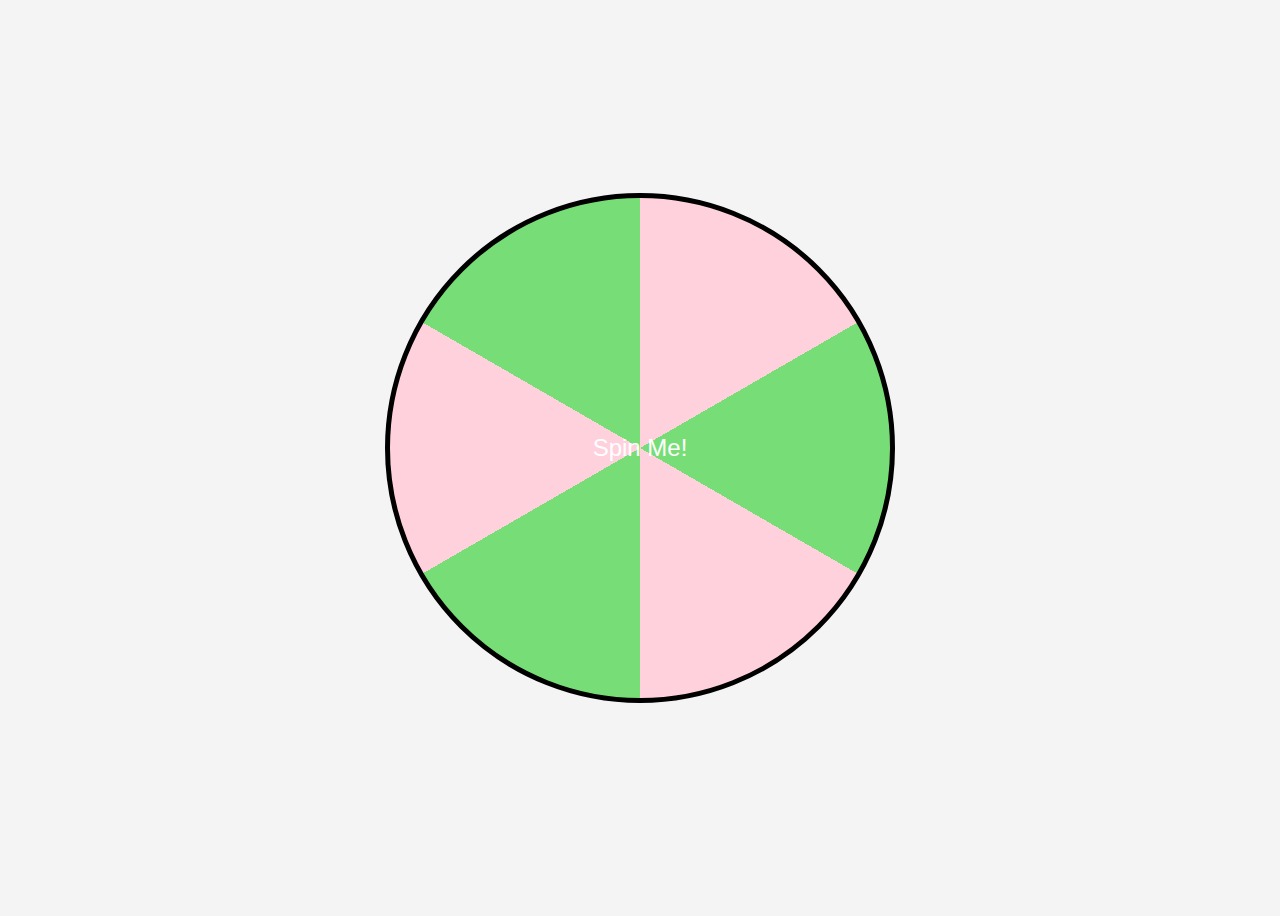
<file: index.html>
<!DOCTYPE html>
<html lang="en">
<head>
    <meta charset="UTF-8">
    <meta name="viewport" content="width=device-width, initial-scale=1.0">
    <title>Wheel of Fortune</title>
    <style>
        body {
            display: flex;
            justify-content: center;
            align-items: center;
            height: 100vh;
            background-color: #f4f4f4;
            flex-direction: column;
        }
        .wheel-container {
            position: relative;
        }
        .wheel {
            width: 500px;
            height: 500px;
            border-radius: 50%;
            border: 5px solid black;
            position: relative;
            background: conic-gradient(
                rgb(255, 209, 220) 0deg 60deg,
                rgb(119, 221, 119) 60deg 120deg,
                rgb(255, 209, 220) 120deg 180deg,
                rgb(119, 221, 119) 180deg 240deg,
                rgb(255, 209, 220) 240deg 300deg,
                rgb(119, 221, 119) 300deg 360deg
            );
            transition: transform 4s ease-out;
            display: flex;
            justify-content: center;
            align-items: center;
            font-family: Arial, sans-serif;
            font-size: 24px;
            color: white;
            text-align: center;
            cursor: pointer;
        }
        .pointer {
            width: 0;
            height: 0;
            border-left: 20px solid transparent;
            border-right: 20px solid transparent;
            border-bottom: 40px solid black;
            position: absolute;
            top: 30px;
            left: 50%;
            transform: translateX(-50%);
        }
        .result {
            margin-top: 20px;
            font-size: 24px;
            font-weight: bold;
        }
    </style>
</head>
<body>
    <div class="wheel-container">
        <div class="pointer"></div>
        <div class="wheel" id="wheel" onclick="spinWheel()">Spin Me!</div>
    </div>
    <div class="result" id="result"></div>

    <script>
        const options = ["Red", "Yellow", "Green", "Blue", "Orange", "Purple"];
        let currentRotation = 0;
        function spinWheel() {
            const wheel = document.getElementById('wheel');
            const result = document.getElementById('result');
            let randomDegree = Math.floor(3600 + Math.random() * 360);
            currentRotation += randomDegree;
            let finalDegree = currentRotation % 360;
            let chosenIndex = Math.floor((360 - finalDegree) / 60) % options.length;
            
            wheel.style.transition = 'transform 4s ease-out';
            wheel.style.transform = `rotate(${currentRotation}deg)`;
            
            setTimeout(() => {
                alert(`Result: ${options[chosenIndex]}`);
                result.innerText = `Result: ${options[chosenIndex]}`;
            }, 4000);
        }
    </script>
</body>
</html>
</file>
